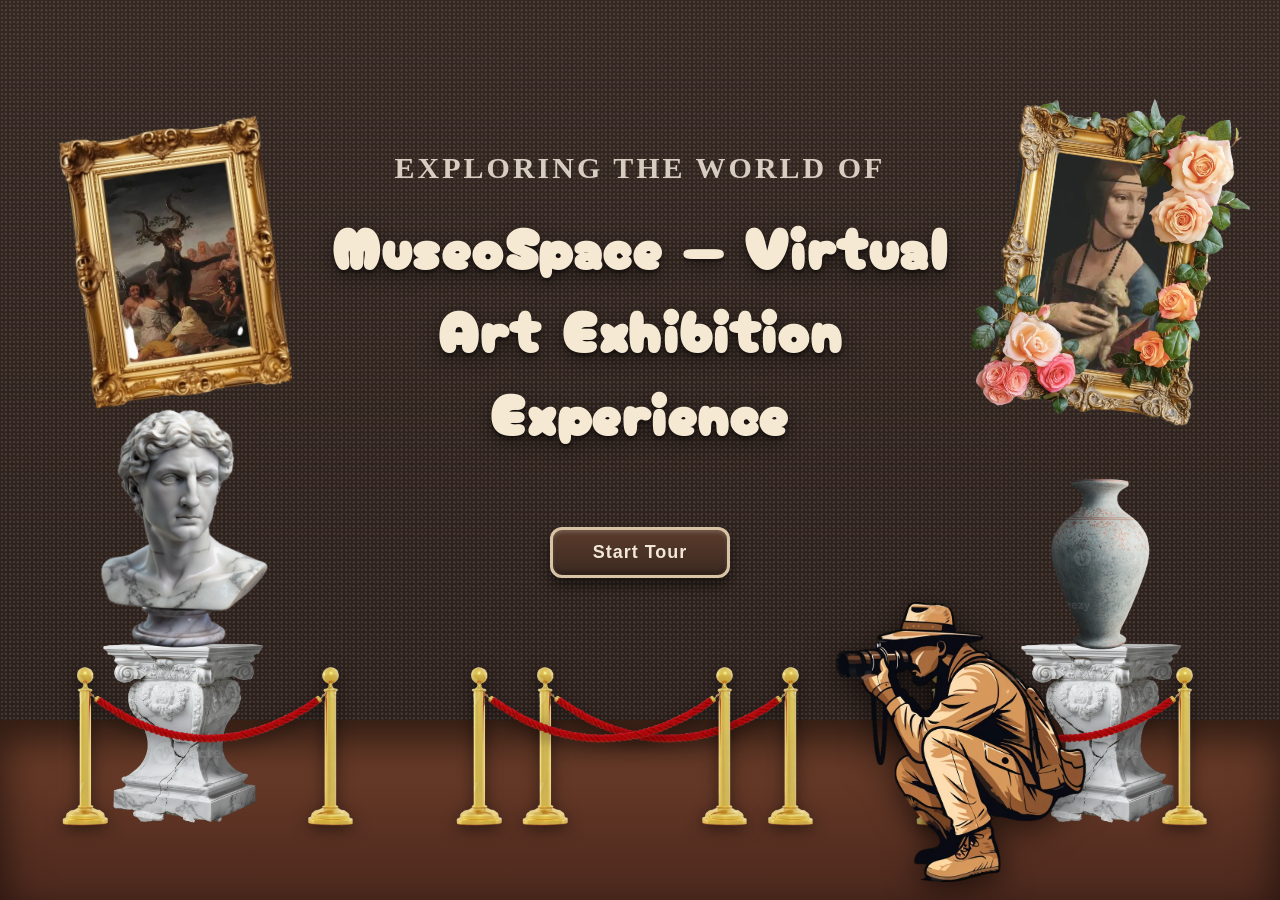
<file: index.html>
<!DOCTYPE html>
<html lang="en">
<head>
  <meta charset="utf-8" />
  <meta name="viewport" content="width=device-width,initial-scale=1" />
  <title>MuseoSpace — Lobby</title>
  <link rel="stylesheet" href="style.css" />
  <link href="https://fonts.googleapis.com/css2?family=Cherry+Bomb+One&display=swap" rel="stylesheet">

</head>
<script>
document.addEventListener("mousemove", (e) => {
  const x = (window.innerWidth / 2 - e.clientX) / 80;
  const y = (window.innerHeight / 2 - e.clientY) / 80;

  // Left frame parallax
  const left = document.querySelector(".frame-left");
  left.style.transform = `rotate(-8deg) translate(${x}px, ${y}px)`;

  // Right frame parallax
  const right = document.querySelector(".frame-right");
  right.style.transform = `rotate(8deg) translate(${-x}px, ${y}px)`;

  // Statue parallax (small movement)
  const statue = document.querySelector(".statue");
  statue.style.transform = `translateX(-50%) translate(${x/2}px, ${y/2}px)`;

  // Vase parallax
  const vase = document.querySelector(".vase");
  vase.style.transform = `translateX(-50%) translate(${-x/2}px, ${y/2}px)`;

  // Cameraman slight parallax
  const cam = document.querySelector(".cameraman");
  cam.style.transform = `translate(${x/3}px, ${y/3}px)`;
});
</script>

<body>
  <div class="museum-container">
  <div class="dust"></div>

    <!-- LEFT FRAME (Vecteezy golden frame) -->
    <div class="frame frame-left">
  <img src="assets/vecteezy_vintage-picture-frame-luxury-photo-frame_24077617.webp" loading="lazy"
       class="frame-img">

  <div class="frame-image-container left-img">
    <img src="assets/main-1.webp" class="frame-photo" loading="lazy">
  </div>
</div>



    <!-- RIGHT FRAME (Floral golden frame) -->
    <div class="frame frame-right">
  <img src="assets/ai-generated-golden-rectangle-photo-frame-intertwined-with-roses-decorative-your-picture-with-floral-vintage-style-ai-generated-transparent-png.webp"
       alt="right-frame" class="frame-img" loading="lazy">

  <div class="frame-image-container">
    <img src="assets/main-2.webp" class="frame-photo" loading="lazy">
  </div>
</div>


    <!-- CENTER TITLE + BUTTONS -->
    <div class="center-content">
      <h2 class="subtitle">EXPLORING THE WORLD OF</h2>
      <h1 class="title">MuseoSpace — Virtual Art Exhibition Experience</h1>
      <div class="center-buttons">
        <button class="main-btn" onclick="location.href='gallery.html'">Start Tour</button>
      </div>
    </div>

    <!-- LEFT STATUE on pedestal -->
    <div class="object-block statue-block">
  <img src="assets/cracked-white-marble-pedestal-with-intricate-floral-carvings-and-classical-design-showing-signs-of-damage-and-wear-isolated-on-transparency-background-with-broken-pieces-at-base-png.webp"
       class="object-base" loading="lazy">

  <img src="assets/hand-drawn-female-garden-statue-watercolor-clipart-for-cottagecore-journaling-scrapbooking-wedding-cards-invitations-planners-and-crafting-projects-png.webp"
       class="object-top statue" loading="lazy">
</div>


    <!-- RIGHT VASE on pedestal -->
    <div class="object-block vase-block">
  <img src="assets/cracked-white-marble-pedestal-with-intricate-floral-carvings-and-classical-design-showing-signs-of-damage-and-wear-isolated-on-transparency-background-with-broken-pieces-at-base-png.webp"
       class="object-base" loading="lazy">

  <img src="assets/isometric-vases-3d-render-png.webp"
       class="object-top vase" loading="lazy">
</div>


    <!-- LEFT rope barriers (two pieces) -->
    <div class="ropes left-ropes">
      <img src="assets/gold-stanchion-red-velvet-rope-barrier-luxury-event-entrance-isolated-security-elegant-exclusive-used-for-crowd-control-at-formal-occasions-png.webp"
           class="rope" alt="rope1" loading="lazy">
      <img src="assets/gold-stanchion-red-velvet-rope-barrier-luxury-event-entrance-isolated-security-elegant-exclusive-used-for-crowd-control-at-formal-occasions-png.webp"
           class="rope" alt="rope2" loading="lazy">
    </div>

    <!-- RIGHT rope barriers (two pieces) -->
    <div class="ropes right-ropes">
      <img src="assets/gold-stanchion-red-velvet-rope-barrier-luxury-event-entrance-isolated-security-elegant-exclusive-used-for-crowd-control-at-formal-occasions-png.webp"
           class="rope" alt="rope3" loading="lazy">
      <img src="assets/gold-stanchion-red-velvet-rope-barrier-luxury-event-entrance-isolated-security-elegant-exclusive-used-for-crowd-control-at-formal-occasions-png.webp"
           class="rope" alt="rope4" loading="lazy">
    </div>

    <!-- CAMERAMAN (right side, looking left) -->
    <img src="assets/a-man-in-a-hat-and-hat-crouches-down-with-a-camera-png.webp"
         class="cameraman" alt="cameraman" loading="lazy">

    <!-- WOODEN FLOOR at bottom -->
    <div class="floor"></div>

  </div>
  
</body>
</html>
</file>
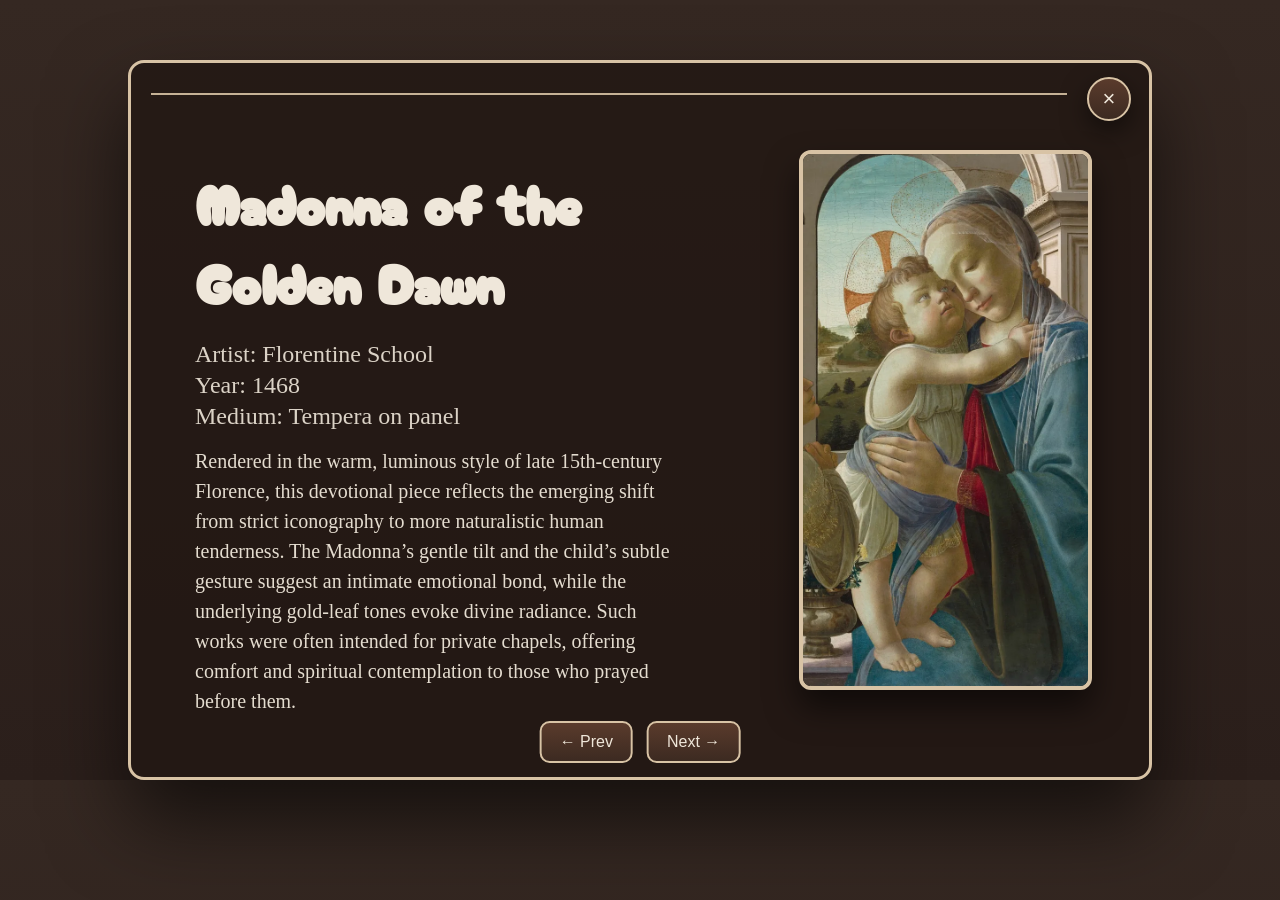
<file: artwork.html>
<!DOCTYPE html>
<html lang="en">
<head>
<meta charset="UTF-8">
<meta name="viewport" content="width=device-width, initial-scale=1.0">
<title>MuseoSpace — Artwork Focus</title>

<link rel="stylesheet" href="style.css">
<link href="https://fonts.googleapis.com/css2?family=Cherry+Bomb+One&display=swap" rel="stylesheet">
<link rel="preload" as="image" href="assets/page2/Renaissance-1.webp">

<style>
/* PAGE BACKGROUND */
body {
  margin: 0;
  background: linear-gradient(#352822, #2b1f1b);
  font-family: Georgia, serif;
  color: #efe7da;
  overflow: hidden;
}

/* MAIN CANVAS */
.artwork-canvas {
  width: 80%;
  height: 80vh;
  background: rgba(32,22,18,0.75);
  border: 3px solid #d8c3a5;
  border-radius: 16px;
  margin: 60px auto 0;
  display: grid;
  grid-template-columns: 60% 40%;
  box-shadow: 0 40px 80px rgba(0,0,0,0.6);
  position: relative;
  overflow: hidden;
  animation: fadeIn 0.6s cubic-bezier(.22,.9,.27,1);
}

@keyframes fadeIn {
  from {opacity:0; transform:scale(.96) translateY(20px);}
  to   {opacity:1; transform:scale(1) translateY(0);}
}

/* CLOSE BUTTON */
.close-btn {
  position: absolute;
  right: 18px;
  top: 14px;
  width: 44px;
  height: 44px;
  border-radius: 50%;
  border: 2px solid #d8c3a5;
  background: linear-gradient(#5a3b2c, #3c2a21);
  font-size: 22px;
  cursor: pointer;
  color: #efe7da;
  box-shadow: 0 10px 26px rgba(0,0,0,0.5);
}

/* LEFT INFO SIDE */
.info-box {
  padding: 64px;
  overflow-y: auto;
  animation: slideIn 0.6s ease forwards;
  opacity: 0;
  transform: translateX(-20px);
}

@keyframes slideIn {
  to {opacity:1; transform: translateX(0);}
}

.info-box h1 {
  font-family: "Cherry Bomb One";
  font-size: 54px;
  margin-bottom: 20px;
}

.info-box p {
  margin: 4px 0;
  font-size: 24px;
  opacity: 0.9;
}

.curator-notes {
  margin-top: 16px;
  font-size: 20px;
  line-height: 1.5;
  opacity: 0.95;
}

/* RIGHT IMAGE SIDE */
.art-box {
  display: flex;
  align-items: center;
  justify-content: center;
  padding: 20px;
}

/* RECTANGLE IMAGE FRAME */
.art-rect {
  width: 80%;
  height: 80%;
  border-radius: 12px;
  border: 4px solid #d8c3a5;
  overflow: hidden;
  box-shadow: 0 18px 32px rgba(0,0,0,0.55);
  transition: transform 0.3s ease, filter 0.3s ease;
}

.art-rect:hover {
  transform: scale(1.02);
  filter: contrast(1.03);
}

.art-rect img {
  width: 100%;
  height: 100%;
  object-fit: cover;
}

/* BOTTOM NAV BUTTONS */
.bottom-nav-buttons {
  position: absolute;
  bottom: 14px;
  left: 50%;
  transform: translateX(-50%);
  display: flex;
  gap: 14px;
}

.bottom-nav-buttons button {
  padding: 10px 18px;
  border-radius: 10px;
  border: 2px solid #d8c3a5;
  background: linear-gradient(#5a3b2c,#3c2a21);
  color: #efe7da;
  font-size: 16px;
  cursor: pointer;
  transition: 0.2s;
}

.bottom-nav-buttons button:hover {
  transform: translateY(-2px);
}

/* TOP LINE across canvas */
.top-line {
  position: absolute;
  width:90%;
  top: 30px;
  left: 20px;
  right: 70px; /* stops before the close button */
  height: 2px;
  background: #d8c3a5;
  opacity: 0.9;
}

</style>
</head>

<body>

<!-- === ARTWORK CANVAS === -->
<div class="artwork-canvas">
  <div class="top-line"></div>


  <button class="close-btn" onclick="window.location.href='gallery.html'">×</button>

  <!-- LEFT INFO -->
  <div class="info-box">
    <h1 id="title">Loading...</h1>
    <p id="artist"></p>
    <p id="year"></p>
    <p id="medium"></p>

    <div class="curator-notes" id="notes"></div>
  </div>

  <!-- RIGHT IMAGE -->
  <div class="art-box">
    <div class="art-rect">
      <img id="artImage" src="" loading="lazy" decoding="async">
    </div>
  </div>

  <!-- NEW BOTTOM BUTTONS -->
  <div class="bottom-nav-buttons">
    <button onclick="prevArt()">← Prev</button>
    <button onclick="nextArt()">Next →</button>
  </div>

</div>


<!-- LOAD DATA -->
<script src="data.js"></script>

<script>
let currentId = Number(new URLSearchParams(location.search).get("id")) || 1;

/* LOAD ARTWORK */
function loadArt(id){
  const art = artworks.find(a => a.id === id);
  if(!art) return;

  document.getElementById("title").textContent = art.title;
  document.getElementById("artist").textContent = "Artist: " + art.artist;
  document.getElementById("year").textContent = "Year: " + art.year;
  document.getElementById("medium").textContent = "Medium: " + art.medium;
  document.getElementById("notes").textContent = art.curatorNotes;
  document.getElementById("artImage").src = art.img;

  currentId = id;
}

/* NEXT & PREV FUNCTIONS */
function nextArt(){
  let next = currentId + 1;
  if(next > artworks.length) next = 1;
  loadArt(next);
}

function prevArt(){
  let prev = currentId - 1;
  if(prev < 1) prev = artworks.length;
  loadArt(prev);
}

/* INITIAL LOAD */
loadArt(currentId);
</script>

</body>
</html>
</file>
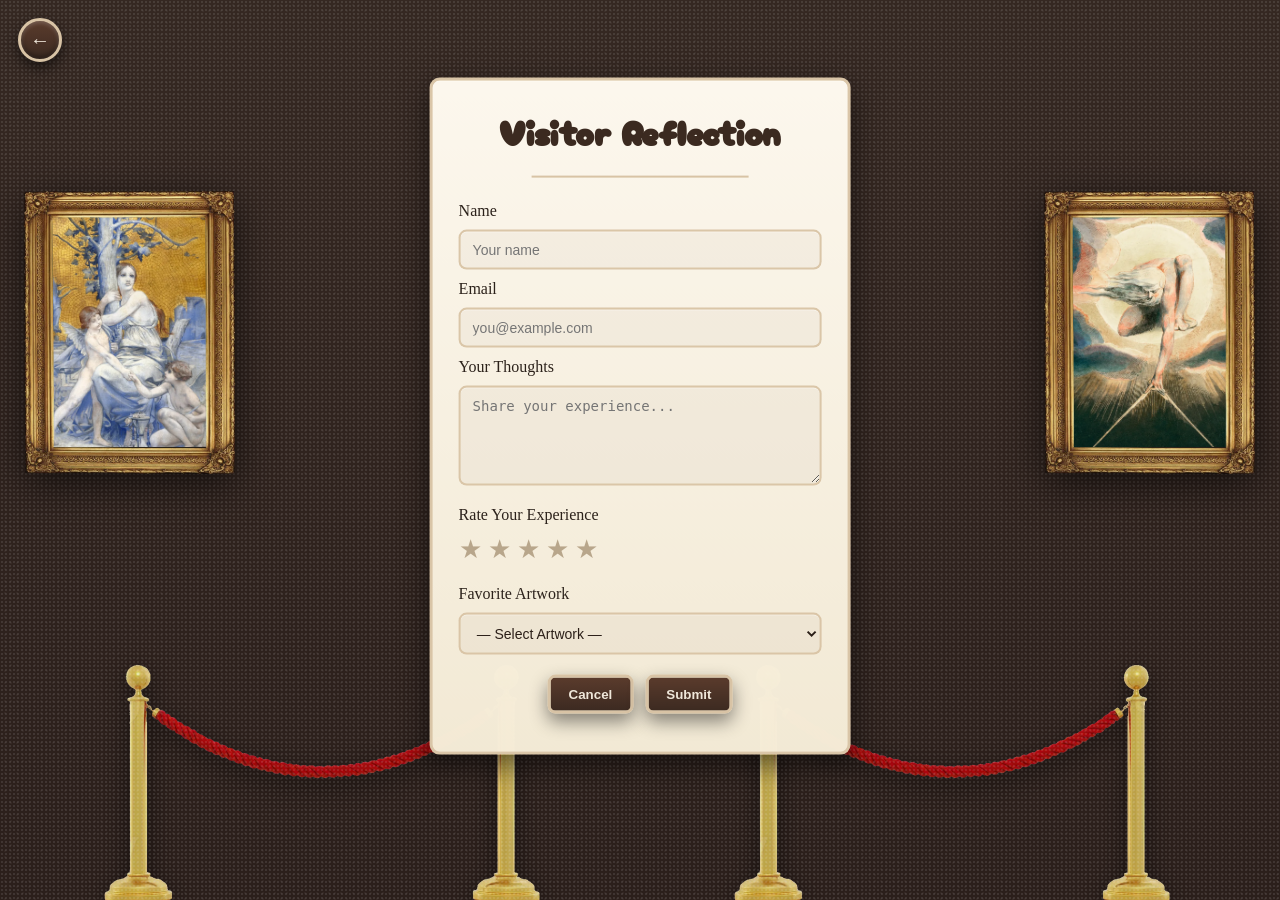
<file: feedback.html>
<!DOCTYPE html>
<html lang="en">
<head>
<meta charset="utf-8" />
<meta name="viewport" content="width=device-width,initial-scale=1" />
<title>MuseoSpace — Visitor Reflection</title>

<link rel="stylesheet" href="style.css">
<link href="https://fonts.googleapis.com/css2?family=Cherry+Bomb+One&display=swap" rel="stylesheet">

<style>
  :root{
    --bg-dark:#352822;
    --bg-darker:#2b1f1b;
    --gold:#d8c3a5;
    --panel:#efe7da;
    --panel-ink:#2c221b;

    /* frame aperture offsets */
    --aperture-x: 8%;
    --aperture-y: 12%;
    --aperture-w: calc(100% - (var(--aperture-x) * 2));
    --aperture-h: calc(101% - (var(--aperture-y) * 2));
  }

  /* STOP SCROLLING */
  html, body {
    height: 100%;
    margin: 0;
    padding: 0;
    overflow: hidden;
    font-family: Georgia, serif;
    background: linear-gradient(180deg,var(--bg-dark),var(--bg-darker));
    color: var(--panel-ink);
  }

  /* MAIN STAGE */
  .feedback-stage{
    height: 100vh;
    width: 100vw;
    padding-top: 20px;
    display:flex;
    align-items:flex-start;
    justify-content:center;
    position:relative;
    overflow:hidden;
  }

  /* ✨ DUST EFFECT */
  .dust {
    position:absolute;
    inset:0;
    pointer-events:none;
    background:
      radial-gradient(circle, rgba(255,255,255,0.15) 1px, transparent 1px) 0 0/4px 4px,
      radial-gradient(circle, rgba(255,255,255,0.06) 1px, transparent 1px) 2px 2px/6px 6px;
    animation: dustFloat 14s infinite linear;
    opacity:0.68;
    z-index:5;
  }

  @keyframes dustFloat {
    from { background-position:0 0, 2px 2px; }
    to   { background-position:60px 60px, 62px 62px; }
  }

  /* SIDE FRAMES */
  .decor-wrap {
    position:absolute;
    width:240px;
    height:300px;
    top:20%;
    z-index:20;
    pointer-events:none;
    filter: drop-shadow(0 10px 20px rgba(0,0,0,0.6));
    transform-origin:center;
    animation: floatWave 5s ease-in-out infinite;
  }

  .decor-wrap.left  { left:10px; --rot:-8deg; }
  .decor-wrap.right { right:10px; --rot: 8deg; }

  @keyframes floatWave {
    0%   { transform: translateY(0) rotate(var(--rot)); }
    50%  { transform: translateY(-12px) rotate(var(--rot)); }
    100% { transform: translateY(0) rotate(var(--rot)); }
  }

  .decor-wrap:hover { animation: shake 0.35s ease-in-out; }

  @keyframes shake {
    0%   { transform: translateY(0) rotate(var(--rot)); }
    25%  { transform: translateY(-3px) rotate(calc(var(--rot) + 1deg)); }
    50%  { transform: translateY(2px) rotate(calc(var(--rot) - 1deg)); }
    75%  { transform: translateY(-1px) rotate(calc(var(--rot) + 0.5deg)); }
    100% { transform: translateY(0) rotate(var(--rot)); }
  }

  .decor-frame {
    width:100%;
    height:100%;
    object-fit:contain;
    position:absolute;
    left:0; top:0;
    z-index:3;
  }

  .decor-inner {
    position:absolute;
    left: var(--aperture-x);
    top: var(--aperture-y);
    width: var(--aperture-w);
    height: var(--aperture-h);
    object-fit: cover;
    object-position:center;
    border-radius:4px;
    z-index:1;
    box-shadow: inset 0 1px 0 rgba(255,255,255,0.06);
  }

  /* BIG FRAME */
  .big-frame-wrap{
    position: relative;
    width: 60%;
    height: 90%;
    display:flex;
    align-items:center;
    justify-content:center;
    transform: rotate(90deg);
    z-index:20;
  }

  .frame-content {
    position:absolute;
    width:60%;
    height:90%;
    left:50%;
    top:50%;
    transform: translate(-50%, -50%) rotate(-90deg);
    display:flex;
    align-items:center;
    justify-content:center;
    padding:18px 20px;
  }

  .big-frame-img{ width:100%; height:100%; object-fit:contain; }

  /* PARCHMENT */
  .parchment {
    width:100%;
    height:100%;
    border-radius:10px;
    border:3px solid rgba(216,195,165,0.95);
    background:
      linear-gradient(180deg, rgba(255,250,240,0.99), rgba(245,236,215,0.99)),
      repeating-linear-gradient(0deg, rgba(0,0,0,0.02) 0 1px, transparent 1px 6px);
    box-shadow:0 10px 30px rgba(0,0,0,0.55), inset 0 1px 0 rgba(255,255,255,0.35);
    padding:26px;
    display:flex;
    flex-direction:column;
    gap:14px;
  }

  .parchment h1{
    margin:0;
    font-family:"Cherry Bomb One";
    font-size:34px;
    color:#3b2a20;
    text-align:center;
  }

  .divider { height:2px; background:var(--gold); width:60%; margin:6px auto 10px auto; }

  /* FORM INPUT */
  .form { width:100%; display:flex; flex-direction:column; gap:10px; }

  .form input,
  .form textarea {
    border-radius:8px;
    border:2px solid rgba(216,195,165,0.95);
    background: rgba(60,42,35,0.03);
    padding:10px 12px;
    font-size:14px;
    color:#2b1f18;
    box-shadow: inset 0 1px 0 rgba(255,255,255,0.35);
  }

  .form textarea { min-height:100px; resize:vertical; }

  /* RATING */
  .rating-box { display:flex; gap:6px; }
  .star { font-size:26px; color:#b8a68b; cursor:pointer; transition:0.2s; }
  .star:hover, .star.active { color:#ffcc55; transform:scale(1.15); }

  /* FAVORITE SELECT */
  .fav-select {
    border-radius: 8px;
    border: 2px solid rgba(216,195,165,0.95);
    background: rgba(60,42,35,0.03);
    padding: 10px 12px;
    font-size: 14px;
    color: #2b1f18;
    box-shadow: inset 0 1px 0 rgba(255,255,255,0.35);
  }

  /* BUTTONS */
  .actions {
    display:flex;
    gap:12px;
    justify-content:center;
    margin-top:10px;
  }

  .btn {
    padding:9px 18px;
    border-radius:8px;
    border:3px solid var(--gold);
    background: linear-gradient(#5a3b2c,#3c2a21);
    color:#efe7da;
    font-weight:700;
    cursor:pointer;
    box-shadow:0 8px 18px rgba(0,0,0,0.45);
  }

  /* BACK BUTTON */
  .back-btn {
    position: fixed;
    top:18px;
    left:18px;
    z-index:40;
    width:44px;
    height:44px;
    display:flex;
    align-items:center;
    justify-content:center;
    border-radius:50%;
    border:3px solid var(--gold);
    background: linear-gradient(#5a3b2c,#3c2a21);
    color:var(--panel);
    text-decoration:none;
    font-weight:700;
  }

  /* ROPES */
  .rope-barrier {
    position:absolute;
    bottom:-110px;
    width:600px;
    opacity:0.9;
    filter:drop-shadow(0 8px 12px rgba(0,0,0,0.6));
  }
  .rope-left { left:30px; }
  .rope-right { right:20px; }

  /* MODAL (OUTSIDE MAIN STAGE) */
  .modal {
    position:fixed;
    inset:0;
    background: rgba(0,0,0,0.6);
    z-index:9999;
    display:none;
    align-items:center;
    justify-content:center;
  }

  .modal .box {
    width:580px;
    height:auto;
    background: linear-gradient(#5a3b2c,#3c2a21);
    padding:34px 32px;
    border-radius:14px;
    border:3px solid var(--gold);
    color:var(--panel);
    text-align:center;
    box-shadow:0 24px 40px rgba(0,0,0,0.55);
    animation:modalPop .4s ease;
  }

  @keyframes modalPop {
    from { opacity:0; transform:scale(.85) translateY(20px); }
    to   { opacity:1; transform:scale(1) translateY(0); }
  }

  #modalDetails {
    margin:22px 0 22px;
    font-size:18px;
    line-height:1.55;
    text-align:left;
    background:rgba(0,0,0,0.25);
    padding:24px;
    border-radius:10px;
    border:2px solid rgba(216,195,165,0.35);
  }

  .modal-buttons {
    display:flex;
    justify-content:center;
    flex-wrap:wrap;
    gap:16px;
  }

  /* ENTRY ANIMATIONS */
  .feedback-stage { opacity:0; transform:scale(0.96); filter:blur(4px); transition:500ms;}
  .feedback-stage.loaded{ opacity:1; transform:scale(1); filter:blur(0);}
  .big-frame-wrap{ opacity:0; transform:translateY(22px) scale(0.97) rotate(90deg); transition:400ms ease 0.2s;}
  .big-frame-wrap.loaded{ opacity:1; transform:translateY(0) scale(1) rotate(90deg);}
  .decor-wrap{ opacity:0; transition:600ms ease 0.25s; }
  .decor-wrap.loaded{ opacity:1; }
  .dust{ opacity:0; transition:600ms ease 0.2s; }
  .dust.loaded{ opacity:0.68; }

  /* TOAST */
  #toast {
    position: fixed;
    bottom: 30px;
    left: 50%;
    transform: translateX(-50%);
    background: rgba(0,0,0,0.75);
    color: #fff;
    padding: 12px 20px;
    border-radius: 6px;
    font-size: 14px;
    display: none;
    z-index: 99999;
  }

  #errorBox {
    color:#b86a6a;
    font-size:13px;
    text-align:center;
    display:none;
  }

</style>
</head>
<body>

<a class="back-btn" href="gallery.html">←</a>

<div class="feedback-stage">

  <!-- DUST -->
  <div class="dust"></div>

  <!-- SIDE FRAMES -->
  <div class="decor-wrap left">
    <img src="assets/small-frame.webp" class="decor-frame">
    <img src="assets/img11.webp" class="decor-inner">
  </div>

  <div class="decor-wrap right">
    <img src="assets/small-frame.webp" class="decor-frame">
    <img src="assets/img12.webp" class="decor-inner">
  </div>

  <!-- BIG FRAME -->
  <div class="big-frame-wrap">
    <div class="frame-content">
      <div class="parchment">

        <h1>Visitor Reflection</h1>
        <div class="divider"></div>

        <form id="feedbackForm" class="form">

          <label for="name">Name</label>
          <input id="name" name="name" type="text" placeholder="Your name" required>

          <label for="email">Email</label>
          <input id="email" name="email" type="email" placeholder="you@example.com" required>

          <label for="comment">Your Thoughts</label>
          <textarea id="comment" name="comment" placeholder="Share your experience..." required></textarea>

          <label style="margin-top:10px;">Rate Your Experience</label>
          <div class="rating-box">
            <span class="star" data-val="1">★</span>
            <span class="star" data-val="2">★</span>
            <span class="star" data-val="3">★</span>
            <span class="star" data-val="4">★</span>
            <span class="star" data-val="5">★</span>
          </div>
          <input type="hidden" id="ratingValue">

          <!-- FAVORITE ARTWORK -->
          <label style="margin-top:10px;">Favorite Artwork</label>
          <select id="favoriteArtwork" class="fav-select" required>
            <option value="">— Select Artwork —</option>

            <optgroup label="Renaissance">
              <option>Madonna of the Golden Dawn</option>
              <option>Portrait of a Courtly Noblewoman</option>
              <option>Mona Lisa</option>
              <option>Study for the Creation of Adam</option>
              <option>Lady with an Ermine</option>
              <option>The School of Athens</option>
            </optgroup>

            <optgroup label="Abstract">
              <option>Composition VII</option>
              <option>Broadway Boogie Woogie</option>
              <option>Black Square</option>
              <option>Improvisation 28</option>
              <option>Composition with Red, Blue, and Yellow</option>
              <option>Suprematist Composition</option>
            </optgroup>

            <optgroup label="Modern">
              <option>The Starry Night</option>
              <option>The Scream</option>
              <option>The Persistence of Memory</option>
              <option>Water Lilies</option>
              <option>Girl with a Pearl Earring</option>
              <option>Guernica</option>
            </optgroup>

            <optgroup label="Contemporary">
              <option>Spiral Galaxy NGC Capture</option>
              <option>Field of Atmospheric Echoes</option>
              <option>Digital Waveform Study No. 3</option>
              <option>City Lights: Nocturnal Reflections</option>
              <option>Chromatic Horizon Study</option>
              <option>Synthetic Bloom Sequence</option>
            </optgroup>
          </select>

          <p id="errorBox"></p>

          <div class="actions">
            <button type="button" class="btn" id="cancelBtn">Cancel</button>
            <button type="submit" class="btn" id="submitBtn">Submit</button>
          </div>

        </form>
      </div>
    </div>
  </div>

  <!-- ROPES -->
  <img src="assets/gold-stanchion-red-velvet-rope-barrier-luxury-event-entrance-isolated-security-elegant-exclusive-used-for-crowd-control-at-formal-occasions-png.webp" class="rope-barrier rope-left">
  <img src="assets/gold-stanchion-red-velvet-rope-barrier-luxury-event-entrance-isolated-security-elegant-exclusive-used-for-crowd-control-at-formal-occasions-png.webp" class="rope-barrier rope-right">
</div>

  <!-- MODAL NOW OUTSIDE THE FEEDBACK STAGE -->
<div id="modal" class="modal">
  <div class="box">
    <h2 style="font-family:'Cherry Bomb One'; font-size:36px; margin:0;">Thank You</h2>
    <p style="margin:6px 0 14px; font-size:24px; opacity:.9;">Your reflection has been recorded.</p>

    <div id="modalDetails"></div>

    <div class="modal-buttons">
      <button id="restartBtn" class="btn">Restart Tour</button>
      <button id="shareBtn" class="btn">Share Experience</button>
      <button id="modalClose" class="btn">Close</button>
    </div>
  </div>
</div>

<div id="toast">Your experience was shared! (simulation)</div>

<script>
/* FORM */
const form = document.getElementById('feedbackForm');
const modal = document.getElementById('modal');
const modalClose = document.getElementById('modalClose');
const cancelBtn = document.getElementById('cancelBtn');
const stars = document.querySelectorAll(".star");
const ratingValue = document.getElementById("ratingValue");
const errorBox = document.getElementById("errorBox");
const fav = document.getElementById("favoriteArtwork");

const restartBtn = document.getElementById("restartBtn");
const shareBtn = document.getElementById("shareBtn");
const toast = document.getElementById("toast");

/* STAR SELECTION */
stars.forEach(star => {
  star.addEventListener("click", () => {
    const val = star.dataset.val;
    ratingValue.value = val;

    stars.forEach(s => s.classList.remove("active"));
    for(let i=0; i<val; i++){
      stars[i].classList.add("active");
    }
  });
});

/* VALIDATION */
function validateForm() {
  const name = document.getElementById("name").value.trim();
  const email = document.getElementById("email").value.trim();
  const comment = document.getElementById("comment").value.trim();
  const rating = ratingValue.value;
  const favorite = fav.value;

  if (name.length < 2) {
    showError("Please enter your name.");
    return false;
  }
  if (!/^\S+@\S+\.\S+$/.test(email)) {
    showError("Enter a valid email address.");
    return false;
  }
  if (comment.length < 5) {
    showError("Your comment is too short.");
    return false;
  }
  if (!rating) {
    showError("Please select a star rating.");
    return false;
  }
  if (favorite === "") {
    showError("Select your favorite artwork.");
    return false;
  }

  errorBox.style.display = "none";
  return true;
}

function showError(msg) {
  errorBox.textContent = msg;
  errorBox.style.display = "block";
}

/* SUBMIT */
form.addEventListener('submit', (e) => {
  e.preventDefault();

  if (!validateForm()) return;

  const name = document.getElementById("name").value.trim();
  const rating = ratingValue.value;
  const favorite = fav.value;
  const comment = document.getElementById("comment").value.trim();

  document.getElementById("modalDetails").innerHTML = `
    <strong>Name:</strong> ${name}<br>
    <strong>Rating:</strong> ${"★".repeat(rating)}<br>
    <strong>Favorite Artwork:</strong> ${favorite}<br>
    <strong>Your Reflection:</strong><br> ${comment}
  `;

  modal.style.display = 'flex';
});

/* MODAL ACTIONS */
modalClose.addEventListener('click', () => modal.style.display='none');
cancelBtn.addEventListener('click', () => form.reset());
restartBtn.addEventListener('click', () => window.location.href = "index.html");

shareBtn.addEventListener('click', () => {
  toast.style.display = "block";
  setTimeout(()=> toast.style.display="none", 2000);
});

document.addEventListener('keydown', (e) => {
  if(e.key === 'Escape') modal.style.display='none';
});
</script>

<script>
window.addEventListener("load", () => {
  document.querySelector(".feedback-stage").classList.add("loaded");
  document.querySelector(".big-frame-wrap").classList.add("loaded");
  document.querySelectorAll(".decor-wrap").forEach(el => el.classList.add("loaded"));
  document.querySelector(".dust").classList.add("loaded");
});
</script>

</body>
</html>
</file>
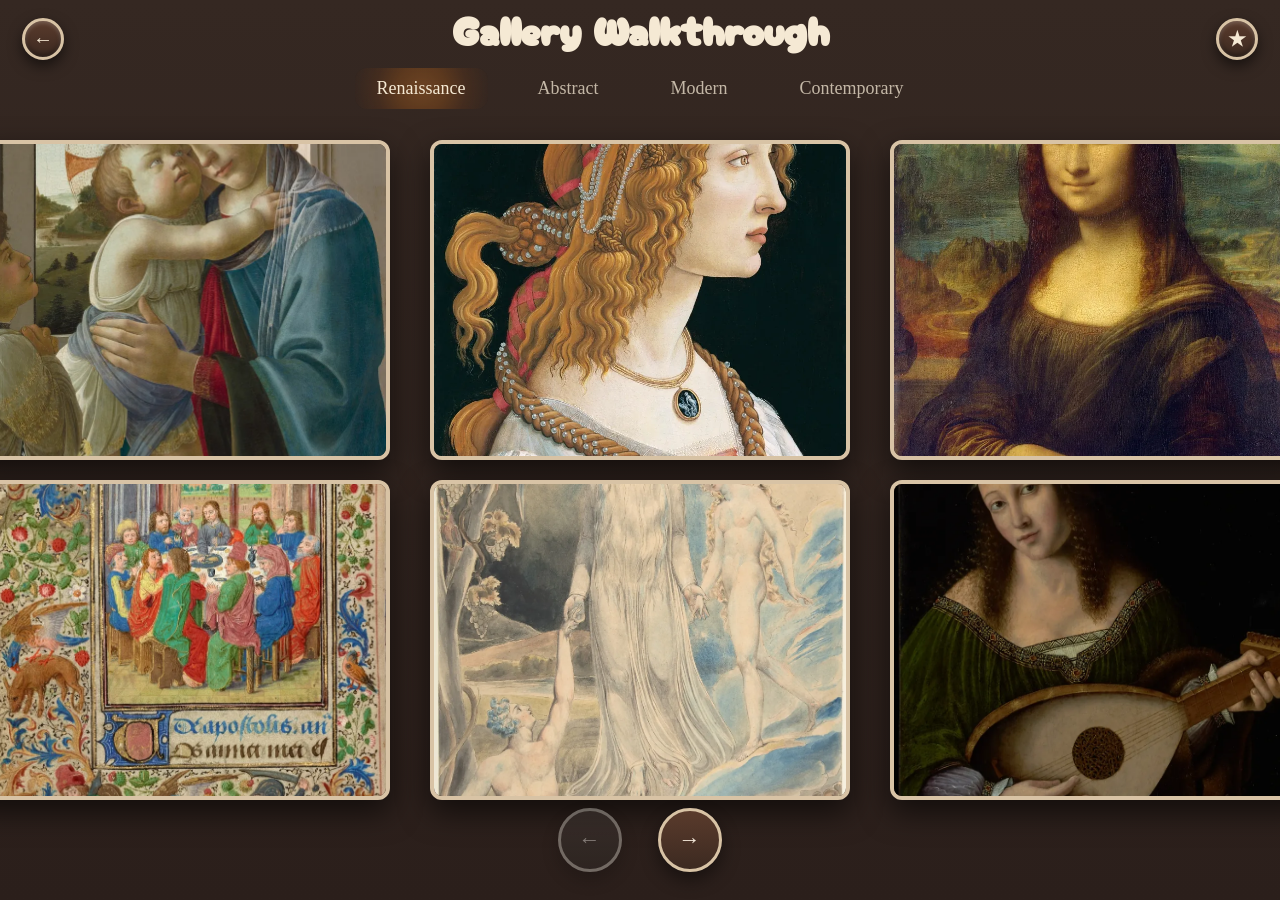
<file: gallery.html>
<!DOCTYPE html>
<html lang="en">
<head>
  <meta charset="utf-8" />
  <meta name="viewport" content="width=device-width,initial-scale=1" />
  <title>MuseoSpace — Gallery Walkthrough</title>

  <link rel="stylesheet" href="style.css" />
  <link href="https://fonts.googleapis.com/css2?family=Cherry+Bomb+One&display=swap" rel="stylesheet">

  <!-- Load artworks array -->
  <script src="data.js"></script>

  <style>
    /* Small UI tweaks for nav buttons */
    .nav-btn {
      width: 64px;
      height: 64px;
      padding: 0;
      border-radius: 50%;
      font-size: 22px;
      display: flex;
      justify-content: center;
      align-items: center;
      line-height: 1;
      box-shadow: 0 8px 18px rgba(0,0,0,0.45);
      transition: transform 0.18s ease, filter 0.18s ease, opacity 0.18s ease;
    }
    .nav-btn:hover { transform: translateY(-3px); }

    .nav-btn.disabled {
      opacity: 0.45;
      filter: saturate(0.4) grayscale(0.3);
      pointer-events: none;
    }
  </style>
</head>

<body>

<!-- FIXED HEADER -->
<header class="gallery-header">
  <a href="index.html" class="back-btn" aria-label="Back to Lobby">←</a>
  <!-- ★ FEEDBACK BUTTON RESTORED -->
  <a href="feedback.html" class="feedback-btn">★</a>
  <h1 class="gallery-title">Gallery Walkthrough</h1>

  <div class="gallery-nav" id="galleryNav" style="margin-top:10px;">
    <div class="nav-tab" data-wall="0">Renaissance</div>
    <div class="nav-tab" data-wall="1">Abstract</div>
    <div class="nav-tab" data-wall="2">Modern</div>
    <div class="nav-tab" data-wall="3">Contemporary</div>
    <div class="nav-active-bg" id="navActiveBg"></div>
  </div>
</header>


<!-- WALLS WRAPPER (empty grids will be filled dynamically) -->
<div class="walls-wrapper" id="wallsWrapper">

  <section class="wall" id="wall-0"><div class="frames-grid" id="grid-0"></div></section>
  <section class="wall" id="wall-1"><div class="frames-grid" id="grid-1"></div></section>
  <section class="wall" id="wall-2"><div class="frames-grid" id="grid-2"></div></section>
  <section class="wall" id="wall-3"><div class="frames-grid" id="grid-3"></div></section>

</div>


<!-- BOTTOM NAV -->
<div class="bottom-nav">
  <button class="main-btn nav-btn" id="prevWall"><span>←</span></button>
  <button class="main-btn nav-btn" id="nextWall"><span>→</span></button>
</div>


<!-- ============== GALLERY GENERATION SCRIPT ============== -->
<script>
/* ==========================================================
   1) Decide which wall each artwork belongs to based on ID
========================================================== */
function wallOf(id) {
  if (id <= 6) return 0;      // Renaissance
  if (id <= 12) return 1;     // Abstract
  if (id <= 18) return 2;     // Modern
  return 3;                   // Contemporary
}

/* ==========================================================
   2) Build frame-card HTML dynamically
========================================================== */
function createCard(art) {
  const card = document.createElement("div");
  card.className = "frame-card";

  const img = document.createElement("img");
  img.src = art.img;
  img.alt = art.title;
  img.loading = "lazy";
  img.decoding = "async";
  img.onclick = () => window.location.href = `artwork.html?id=${art.id}`;

  const cap = document.createElement("div");
  cap.className = "frame-caption";
  cap.innerHTML = `
      <h3>${art.title}</h3>
      <p>${art.artist}, ${art.year}</p>
      <span>${art.shortNote}</span>
  `;

  card.appendChild(img);
  card.appendChild(cap);

  return card;
}

/* ==========================================================
   3) Populate all 4 walls automatically
========================================================== */
function populateGallery() {
  const grids = [
    document.getElementById("grid-0"),
    document.getElementById("grid-1"),
    document.getElementById("grid-2"),
    document.getElementById("grid-3"),
  ];

  const fragments = grids.map(() => document.createDocumentFragment());

  artworks.forEach(art => {
    const index = wallOf(art.id);
    fragments[index].appendChild(createCard(art));
  });

  fragments.forEach((frag,i)=> grids[i].appendChild(frag));
}

/* Wait for DOM then build */
document.addEventListener("DOMContentLoaded", populateGallery);
</script>



<!-- ============== EXISTING WALL LOGIC (unchanged) ============== -->
<script>
let currentWall = 0;
const totalWalls = 4;

const wrapper = document.getElementById("wallsWrapper");
const walls = document.querySelectorAll(".wall");

const leftBtn = document.getElementById("prevWall");
const rightBtn = document.getElementById("nextWall");

const navTabs = document.querySelectorAll(".nav-tab");
const navBg = document.getElementById("navActiveBg");

let isAnimating = false;
let scrollReady = true;


/* ENTER WALL ANIMATION */
function enterWall(index) {
  const wall = walls[index];
  const cards = wall.querySelectorAll(".frame-card");

  walls.forEach((w,i) => i!==index && w.classList.remove("wall-active"));
  wall.classList.add("wall-active");

  cards.forEach((card,i) => {
    card.style.transition="transform 400ms ease, opacity 400ms ease";
    card.style.opacity="0";
    card.style.transform="translateY(12px)";
    setTimeout(()=>{
      card.style.opacity="1";
      card.style.transform="translateY(0)";
    }, i*80+120);
  });
}

/* NAV TAB UPDATE */
function updateNav(i){
  navTabs.forEach(t=>t.classList.remove("nav-active"));
  const tab = navTabs[i];
  tab.classList.add("nav-active");

  const r = tab.getBoundingClientRect();
  const p = tab.parentElement.getBoundingClientRect();
  navBg.style.width = r.width+"px";
  navBg.style.left = (r.left - p.left)+"px";
  navBg.style.opacity = 1;
}

/* UPDATE LEFT/RIGHT BUTTONS */
function updateButtons() {
  currentWall===0 ? leftBtn.classList.add("disabled") : leftBtn.classList.remove("disabled");
  currentWall===totalWalls-1 ? rightBtn.classList.add("disabled") : rightBtn.classList.remove("disabled");
}

/* GO TO WALL */
function goToWall(i){
  if(i<0 || i>=totalWalls || isAnimating || i===currentWall) return;
  isAnimating = true;
  currentWall = i;

  wrapper.style.transform = `translateX(-${i*100}vw)`;

  enterWall(i);
  updateNav(i);
  updateButtons();

  setTimeout(()=>isAnimating=false, 900);
}

/* BUTTON NAV */
leftBtn.onclick = ()=>goToWall(currentWall-1);
rightBtn.onclick = ()=>goToWall(currentWall+1);

/* NAV TAB CLICKS */
navTabs.forEach(tab=>{
  tab.onclick = ()=>goToWall(Number(tab.dataset.wall));
});

/* WHEEL CONTROL */
(function(){
  function handler(e){
    e.preventDefault();
    if(isAnimating || !scrollReady) return;

    scrollReady=false;
    const d=e.deltaY;

    if(Math.abs(d)<25){
      setTimeout(()=>scrollReady=true,100);
      return;
    }

    if(d>0) goToWall(Math.min(currentWall+1,totalWalls-1));
    else    goToWall(Math.max(currentWall-1,0));

    setTimeout(()=>scrollReady=true,900);
  }

  window.addEventListener("wheel", handler, {passive:false});
})();

/* HOVER SPOTLIGHT */
document.addEventListener("mouseover", e=>{
  if(!e.target.closest(".frame-card")) return;

  const card = e.target.closest(".frame-card");
  const all = document.querySelectorAll(".frame-card");

  all.forEach(c=>c!==card && c.classList.add("dimmed"));
  card.classList.add("active-frame");
});
document.addEventListener("mouseout", e=>{
  const all = document.querySelectorAll(".frame-card");
  all.forEach(c=>{
    c.classList.remove("dimmed");
    c.classList.remove("active-frame");
  });
});

/* INITIAL LOAD */
window.addEventListener("load", ()=>{
  enterWall(0);
  updateNav(0);
  updateButtons();
});
</script>

</body>
</html>
</file>
<file: style.css>
/* Reset & base */
* { box-sizing: border-box; }
body {
  margin: 0;
  background: linear-gradient(#352822, #2b1f1b); /* dark museum wall */
  font-family: "Georgia", serif;
  color: #efe7da;
  overflow-x: hidden;
}
.museum-container {
  position: relative;
  width: 100%;
  height: 100vh;
}

/* STATIC DUST EFFECT (PERFORMANCE SAFE) */
.dust {
    position:absolute;
    inset:0;
    pointer-events:none;
    background:
      radial-gradient(circle, rgba(255,255,255,0.15) 1px, transparent 1px) 0 0/4px 4px,
      radial-gradient(circle, rgba(255,255,255,0.06) 1px, transparent 1px) 2px 2px/6px 6px;
    animation: dustFloat 14s infinite linear;
    opacity:0.68;
    z-index:0;
  }

/* WOODEN FLOOR */
.floor {
  position: absolute;
  bottom: 0;
  width: 100%;
  height: 20%;
  background: linear-gradient(180deg, #70402b 0%, #4c281d 100%);
  box-shadow: inset 0 20px 40px rgba(0,0,0,0.6);
}

/* FRAMES */
.frame {
  position: absolute;
  width: 300px;
  height: 380px;
  display: flex;
  align-items: center;
  justify-content: center;
  pointer-events: auto;
}

/* FRAME PNG always above the photo */
.frame-img {
  position: absolute;
  width: 100%;
  height: 100%;
  object-fit: contain;
  z-index: 3;        /* Always top layer */
  pointer-events: none;
}

/* Image container inside the frame */
.frame-image-container {
  position: absolute;
  width: 65%;        /* tighter fit */
  height: 58%;       /* prevents spill */
  top: 21%;          /* pushes image correctly inside */
  left: 50%;
  transform: translateX(-50%);
  overflow: hidden;  /* stops leakage */
  border-radius: 6px;
  z-index: 2;
}

/* The artwork image */
.frame-photo {
  width: 100%;
  height: 100%;
  object-fit: cover;        /* crops instead of stretching */
  object-position: center;  /* no distortion */
  z-index: 1;
}

/* LEFT & RIGHT FRAME POSITIONS */
.frame-left {
  top: 8%;
  left: 2%;
  --rot: -8deg;
  transform: rotate(var(--rot));
}

.frame-right {
  top: 8%;
  right: 2%;
  --rot: 8deg;
  transform: rotate(var(--rot));
}

/* FIX: remove double rotation */
.left-img,
.right-img {
  transform: translateX(-50%);
  transform-origin: center;
}

/* Shake animation when hovering over frame */
.frame:hover {
  animation: frameShake 0.25s ease-in-out;
}

@keyframes frameShake {
  0%   { transform: rotate(var(--rot)) translateX(0); }
  25%  { transform: rotate(calc(var(--rot) + 2deg)) translateX(1px); }
  50%  { transform: rotate(var(--rot)) translateX(-1px); }
  75%  { transform: rotate(calc(var(--rot) - 2deg)) translateX(1px); }
  100% { transform: rotate(var(--rot)) translateX(0); }
}




/* CENTER TITLE + BUTTONS */
.center-content {
  position: absolute;
  top: 14%;
  left: 50%;
  transform: translateX(-50%);
  text-align: center;
  z-index: 30;
}

/* ============================
   RETRO MUSEUM TITLE STYLE
   ============================ */
.title {
  font-family: "Cherry Bomb One", cursive;
  font-size: 54px;
  letter-spacing: 2px;
  color: #f5e9d4;
  text-shadow: 0 6px 18px rgba(0,0,0,0.45),
               0 3px 3px rgba(0,0,0,0.4);
  margin: 0;
  transform: scale(1.05);
}

.subtitle {
  font-family: "Georgia", serif;
  font-size: 30px;
  letter-spacing: 3px;
  color: #e9dfd2;
  opacity: 0.9;
}

.center-buttons {
  margin-top: 80px !important; /* was 14px */
}


/* ============================
   VINTAGE START BUTTON
   ============================ */
.main-btn {
  padding: 12px 40px;
  font-size: 18px;
  font-weight: 600;
  letter-spacing: 1px;
  background: linear-gradient(#5a3b2c, #3c2a21);
  border: 3px solid #d8c3a5;
  border-radius: 12px;
  color: #f2e7d8;

  box-shadow: 
      inset 0 2px 4px rgba(255,255,255,0.2),
      inset 0 -3px 5px rgba(0,0,0,0.3),
      0 8px 14px rgba(0,0,0,0.5);

  transition: 0.2s ease;
}

.main-btn:hover {
  transform: translateY(-3px);
  box-shadow: 
      inset 0 2px 4px rgba(255,255,255,0.2),
      inset 0 -2px 4px rgba(0,0,0,0.3),
      0 14px 20px rgba(0,0,0,0.55);
}

.main-btn:active {
  transform: translateY(0px);
  box-shadow: 
      inset 0 1px 2px rgba(0,0,0,0.4),
      0 5px 10px rgba(0,0,0,0.4);
}

/* UNIVERSAL OBJECT BLOCK (for statue + vase) */
.object-block {
  position: absolute;
  width: 260px;
  height: 420px;       /* enough space for both parts */
  text-align: center;
  z-index: 20;
}

/* base is always at the bottom */
.object-base {
  position: absolute;
  bottom: 0;
  left: 2%;
  width: 100%;
}

/* top object sits above the base */
.object-top {
  position: absolute;
  bottom: 185px;       /* adjust this for perfect sit-on-base */
  left: 50%;
  transform: translateX(-50%);
  width: 100%;
}

/* statue-specific tweak */
.object-top.statue {
  width: 260px;
  bottom: 178px;
}

/* vase-specific tweak */
.object-top.vase {
  width: 200px;
  bottom: 175px;
  transform: translateX(-50%);
}

/* POSITION BLOCKS IN ROOM */
.statue-block {
  left: 4%;
  bottom: 7%;
}

.vase-block {
  right: 4%;
  bottom: 7%;
}

/* ROPES (two left, two right) */
.ropes {
  position: absolute;
  bottom: 1%;
  display: flex;
  gap: 60px;
  align-items: flex-end;
  z-index: 22;
}
.left-ropes { left: 1%;}
.right-ropes { right: 1%; }
.rope {
  width: 400px;
  filter: drop-shadow(0 4px 8px rgba(0,0,0,0.5));
  transform-origin: bottom center;
  transform: translateY(6px);
}

/* CAMERAMAN (bottom-right) */
.cameraman {
  position: absolute;
  bottom: 2%;
  right: 14%;
  width: 280px;
  z-index: 25;
  /* The original image faces left — do not flip if already correct.
     If you need to flip horizontally, use: transform: scaleX(-1); */
  filter: drop-shadow(0 8px 16px rgba(0,0,0,0.6));
}

/* Responsive adjustments */
@media (max-width: 900px) {
  .title { font-size: 44px; }
  .frame { width: 220px; height: 300px; }
  .frame-placeholder { width: 72%; height: 60%; font-size: 14px; }
  .statue-block .statue, .vase-block .vase { width: 110px; }
  .cameraman { width: 160px; right: 6%; bottom: 16%; }
  .spotlight { width: 420px; }
}


/* Floating Up/Down Animation (statue + vase) */
@keyframes floatUpDown {
  0% { transform: translateX(-50%) translateY(0); }
  50% { transform: translateX(-50%) translateY(-6px); }
  100% { transform: translateX(-50%) translateY(0); }
}

.statue,
.vase {
  animation: floatUpDown 6s ease-in-out infinite;
}

/* Cameraman subtle breathing */
@keyframes breathe {
  0% { transform: translateY(0); }
  50% { transform: translateY(-3px); }
  100% { transform: translateY(0); }
}

.cameraman {
  animation: breathe 5s ease-in-out infinite;
}

/*first end*/
/*second start*/

/* ====================================================
   PAGE 2: Gallery — captions, glow, stagger, layout
   ==================================================== */

/* header (fixed) */
.gallery-header {
  position: fixed;
  top: 0;
  width: 100%;
  text-align: center;
  padding: 0px 0;
  z-index: 40;
  background: transparent;
}

.gallery-title {
  font-family: "Cherry Bomb One", cursive;
  font-size: 40px;
  color: #f5e9d4;
  margin: 0;
}

.gallery-subtitle {
  font-family: Georgia, serif;
  font-size: 16px;
  color: #e9dfd2;
  margin: 6px 0 0 0;
  opacity: 0.9;
}

/* horizontal walls wrapper */
.walls-wrapper {
  display: flex;
  width: 400vw;
  height: 100vh;
  transition: transform 0.8s cubic-bezier(.22,.9,.27,1);
  overflow: hidden;
  position: relative;
  z-index: 1;
}

.wall {
  width: 100vw;
  height: 100vh;
  background: linear-gradient(#352822, #2b1f1b);
  padding-top: 140px;  /* room for header */
  padding-bottom: 100px; /* room for nav buttons */
  box-sizing: border-box;
  overflow: hidden;
}

/* frames grid: 3x2 landscape frames */
.frames-grid {
  width: 100%;
  display: grid;
  grid-template-columns: repeat(3, 420px);
  grid-template-rows: repeat(2, 320px);
  place-content: center;
  row-gap: 20px;
  column-gap: 40px;
  margin: 0 auto;
}

/* frame card styling */
.frame-card {
  width: 420px;
  height: 320px;
  background: linear-gradient(#5a3b2c, #3c2a21);
  border: 4px solid #d8c3a5;
  border-radius: 12px;
  overflow: hidden;
  position: relative;
  box-shadow: 0 12px 30px rgba(0,0,0,0.6);
  transition: transform 300ms ease, filter 300ms ease, opacity 300ms ease;
  transform-origin: center;
}

/* artwork image fills frame (cropped center) */
.frame-card img {
  width: 100%;
  height: 100%;
  object-fit: cover;
  object-position: center;
  display: block;
}

/* caption (hidden until active) */
.frame-caption {
  position: absolute;
  left: 12px;
  right: 12px;
  bottom: 12px;
  background: rgba(18, 12, 9, 0.78); /* dark warm plate */
  padding: 10px 12px;
  border-radius: 8px;
  color: #efe7da;
  opacity: 0;
  transform: translateY(10px);
  transition: opacity 260ms ease, transform 260ms ease;
  pointer-events: none;
  font-family: Georgia, serif;
  font-size: 14px;
  line-height: 1.2;
}

/* caption text */
.frame-caption h3 {
  margin: 0 0 4px 0;
  font-size: 16px;
  color: #f5e9d4;
  font-weight: 600;
}

.frame-caption p {
  margin: 0 0 6px 0;
  font-size: 13px;
  opacity: 0.95;
}

.frame-caption span {
  font-size: 13px;
  opacity: 0.9;
}

/* caption appears only on active frame (with 300ms delay) */
.frame-card.active-frame .frame-caption {
  opacity: 1;
  transform: translateY(0);
  transition-delay: 0.3s; /* 300ms delay before caption animates */
}

/* fallback class to make caption visible if JS used caption-visible */
.frame-card.caption-visible .frame-caption {
  opacity: 1;
  transform: translateY(0);
}

/* dim other frames while one is active */
.dimmed {
  opacity: 0.55 !important;
  filter: saturate(0.6) blur(1px);
}

/* active frame tilt + scale + brighter */
.active-frame {
  transform: scale(1.04) rotate(1.5deg);
  z-index: 60;
  filter: brightness(1.12) contrast(1.06) saturate(1.25);
  box-shadow: 0 28px 60px rgba(255,160,80,0.08);
}

/* radial spotlight glow behind active frame (A) - light orange cinematic warmth */
.frame-card.active-frame::before {
  content: "";
  position: absolute;
  left: 50%;
  top: 50%;
  width: 560px;   /* slightly larger than frame for soft spread */
  height: 460px;
  transform: translate(-50%, -50%);
  background: radial-gradient(ellipse at center,
      rgba(255, 167, 79, 0.22) 0%,
      rgba(255, 147, 51, 0.12) 30%,
      rgba(255, 120, 20, 0.06) 55%,
      rgba(20,10,8,0) 100%);
  border-radius: 50%;
  pointer-events: none;
  z-index: -1;
  filter: blur(12px);
}

/* wall active class for potential different background shading */
.wall.wall-active {
  /* subtle lift on activation if desired */
}

/* bottom navigation */
.bottom-nav {
  position: fixed;
  bottom: 28px;
  width: 100%;
  display: flex;
  justify-content: center;
  gap: 36px;
  z-index: 80;
  pointer-events: auto;
}

.nav-btn {
  padding: 12px 36px;
  border-radius: 12px;
}

/* responsive adjustments */
@media (max-width: 1100px) {
  .frames-grid {
    grid-template-columns: repeat(2, 360px);
    grid-template-rows: repeat(3, 280px);
    column-gap: 30px;
    row-gap: 18px;
  }
  .frame-card { width: 360px; height: 280px; }
  .frame-card.active-frame::before { width: 500px; height: 380px; }
}

@media (max-width: 700px) {
  /* mobile: single column vertical stack (fallback to simpler experience) */
  .walls-wrapper { flex-direction: column; width: 100%; height: auto; }
  .wall { width: 100%; height: auto; padding-top: 110px; padding-bottom: 60px; }
  .frames-grid {
    grid-template-columns: repeat(1, min(86vw, 420px));
    grid-template-rows: none;
    gap: 18px;
    padding-bottom: 30px;
  }
  .frame-card { width: min(86vw, 420px); height: calc(min(86vw, 420px) * 0.75); }
  .bottom-nav { position: static; margin: 20px 0 40px 0; }
}

/* ====== PAGE-2 NAVBAR (Anime-style, Pure CSS) ====== */

.gallery-nav {
  position: relative;
  margin-top: 10px;
  display: flex;
  justify-content: center;
  gap: 28px;
  z-index: 50;
}

.nav-tab {
  position: relative;
  padding: 10px 22px;
  font-family: "Georgia", serif;
  font-size: 18px;
  color: #f5e9d4;
  cursor: pointer;
  opacity: 0.75;
  transition: 0.3s ease;
  user-select: none;
}

.nav-tab:hover {
  opacity: 1;
  transform: translateY(-2px);
}

.nav-active {
  opacity: 1 !important;
}

.nav-active-bg {
  position: absolute;
  top: 0;
  height: 100%;
  width: 120px;
  background: radial-gradient(
    circle,
    rgba(255,140,40,0.28) 0%,
    rgba(255,130,20,0.20) 35%,
    rgba(255,110,10,0.08) 65%,
    rgba(0,0,0,0) 100%
  );
  border-radius: 12px;
  backdrop-filter: blur(8px);
  z-index: -1;
  opacity: 0;
  transition: all 0.35s cubic-bezier(.22,.9,.27,1);
}

.nav-btn {
  width: 45px;
  height: 45px;
  padding: 0;
  border-radius: 50%;
  font-size: 18px;
  display: flex;
  justify-content: center;
  align-items: center;
}

.bottom-nav button,
.frame-card,
.nav-tab {
  cursor: pointer;
}

.back-btn {
  position: absolute;
  top: 18px;
  left: 22px;
  width: 42px;
  height: 42px;
  display: flex;
  align-items: center;
  justify-content: center;

  text-decoration: none;
  font-size: 20px;
  font-weight: bold;
  color: #f5e9d4;

  background: linear-gradient(#5a3b2c, #3c2a21);
  border: 3px solid #d8c3a5;
  border-radius: 50%;
  box-shadow:
    inset 0 2px 4px rgba(255,255,255,0.2),
    inset 0 -3px 5px rgba(0,0,0,0.35),
    0 6px 14px rgba(0,0,0,0.55);

  cursor: pointer;
  transition: 0.25s ease;
  z-index: 9999;
}

.back-btn:hover {
  transform: translateY(-2px);
  box-shadow:
    inset 0 2px 4px rgba(255,255,255,0.25),
    inset 0 -2px 4px rgba(0,0,0,0.3),
    0 12px 22px rgba(0,0,0,0.55);
}

.back-btn:active {
  transform: translateY(0);
  box-shadow:
    inset 0 1px 2px rgba(0,0,0,0.45),
    0 6px 10px rgba(0,0,0,0.45);
}

.feedback-btn {
  position: absolute;
  top: 18px;
  right: 22px;         /* back-btn is on left, feedback goes on right */
  width: 42px;
  height: 42px;
  display: flex;
  align-items: center;
  justify-content: center;

  text-decoration: none;
  font-size: 20px;
  font-weight: bold;
  color: #f5e9d4;

  background: linear-gradient(#5a3b2c, #3c2a21);
  border: 3px solid #d8c3a5;
  border-radius: 50%;
  box-shadow:
    inset 0 2px 4px rgba(255,255,255,0.2),
    inset 0 -3px 5px rgba(0,0,0,0.35),
    0 6px 14px rgba(0,0,0,0.55);

  cursor: pointer;
  transition: 0.25s ease;
  z-index: 9999;
}

.feedback-btn:hover {
  transform: translateY(-2px);
  box-shadow:
    inset 0 2px 4px rgba(255,255,255,0.25),
    inset 0 -2px 4px rgba(0,0,0,0.3),
    0 12px 22px rgba(0,0,0,0.55);
}

.feedback-btn:active {
  transform: translateY(0);
  box-shadow:
    inset 0 1px 2px rgba(0,0,0,0.45),
    0 6px 10px rgba(0,0,0,0.45);
}




/*second end*/
/*third start*/




/*third end*/
/*fourth start*/
</file>
